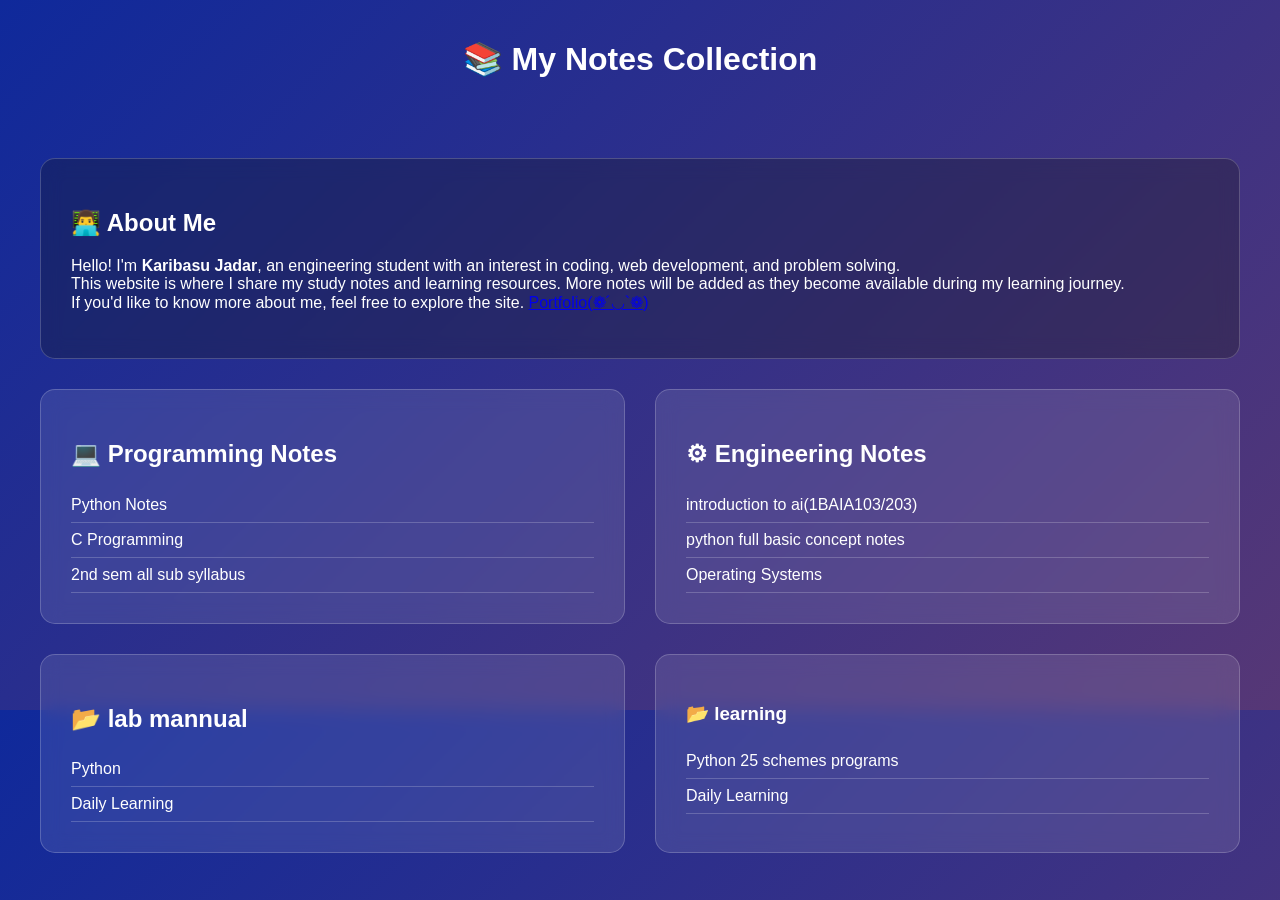
<file: index.html>
<!DOCTYPE html>
<html lang="en">
<head>
<meta charset="UTF-8">
<meta name="viewport" content="width=device-width, initial-scale=1.0">
<title>karibasu🎈</title>
<link rel="icon" type="image/png" href="kkk.png">

<style>

body{
margin:0;
font-family:Arial, sans-serif;
background: linear-gradient(135deg,#0f299b,#563776);
color:white;
}

/* HEADER */

header{
text-align:center;
padding:40px;
font-size:32px;
font-weight:bold;
}

/* GRID CONTAINER */

.container{
display:grid;
grid-template-columns:repeat(2,1fr);
gap:30px;
padding:40px;
height:40vw;
width: 40;
margin:auto;
}

/* GENERAL CARD */

.card{
background:rgba(255,255,255,0.1);
backdrop-filter:blur(10px);
padding:30px;
border-radius:15px;
border:1px solid rgba(255,255,255,0.2);
transition:all .45s ease;
}

/* NORMAL CARD ANIMATION */

.card:hover{
transform:translateY(-10px) scale(1.03);
box-shadow:0 15px 40px rgba(155, 163, 33, 0.25);
}

/* ABOUT ME SPECIAL */

.about{
grid-column:1 / -1;
background:rgba(20, 22, 4, 0.25);
animation:aboutGlow 4s infinite alternate;
}

/* ABOUT ANIMATION */

@keyframes aboutGlow{
from{
box-shadow:0 0 10px rgba(255,255,255,0.1);
}
to{
box-shadow:0 0 25px rgba(255,255,255,0.4);
}
}

/* LINKS */

.notes a{
display:block;
text-decoration:none;
color:white;
padding:8px 0;
border-bottom:1px solid rgba(255,255,255,0.2);
transition:0.3s;
}

.notes a:hover{
color:#ffd369;
padding-left:6px;
}

/* MOBILE */

@media(max-width:900px){
.container{
grid-template-columns:1fr;
width:90vw;
}
}

</style>
</head>

<body>

<header>📚 My Notes Collection</header>

<div class="container">

<div class="card about">
<h2>👨‍💻 About Me</h2>
<p>
Hello! I'm <b>Karibasu Jadar</b>, an engineering student  with an interest in coding, web development, and problem solving.

<br>This website is where I share my study notes and learning resources. More notes will be added as they become available during my learning journey.</br>

If you'd like to know more about me, feel free to explore the site. 
<a href="https://jadarkaribasu02-beep.github.io/web/"> Portfolio(❁´◡`❁)</a>
</p>
</div>

<div class="card">
<h2>💻 Programming Notes</h2>
<div class="notes">
<a href="https://www.scribd.com/document/918957332/Python-Progr-Module-1-Final-1BPLCK105B-2025-scheme">Python Notes</a>
<a href="https://pruthviraj-guddu.github.io/VTU-Notes/Programming_in_C/programming_in_c.html">C Programming</a>
<a href="https://drive.google.com/drive/folders/1JcJ1c2n5rD6fdTp2hUynzgemGWdk2Usq">2nd sem all sub syllabus</a>
</div>
</div>

<div class="card">
<h2>⚙ Engineering Notes</h2>
<div class="notes">
<a href="https://drive.google.com/file/d/10ASrWtWxcmU9PbzwNXczCDURBvPnG7Gp/view?usp=drive_link">introduction to ai(1BAIA103/203)</a>
<a href="https://drive.google.com/drive/folders/1LahwPSc6f9nkxBiRrz6LFUzkrg-Kzvov">python full basic concept notes</a>
<a href="#">Operating Systems</a>
</div>
</div>

<div class="card">
<h2>📂 lab mannual</h2>
<div class="notes">
<a href="https://www.scribd.com/document/909340111/Vtu-Python-Lab-Manual-for-1st-and-2nd-Se">Python</a>
<a href="#">Daily Learning</a>
</div>
</div>
<div class="card">
<h3>📂 learning</h3>
<div class="notes">
<a href="https://github.com/jadarkaribasu02-beep/py-practice-program">Python 25 schemes programs</a>
<a href="#">Daily Learning</a>
</div>

</div>

</div>
<script type="module" src="script.js"></script>

</body>
</html>
</file>
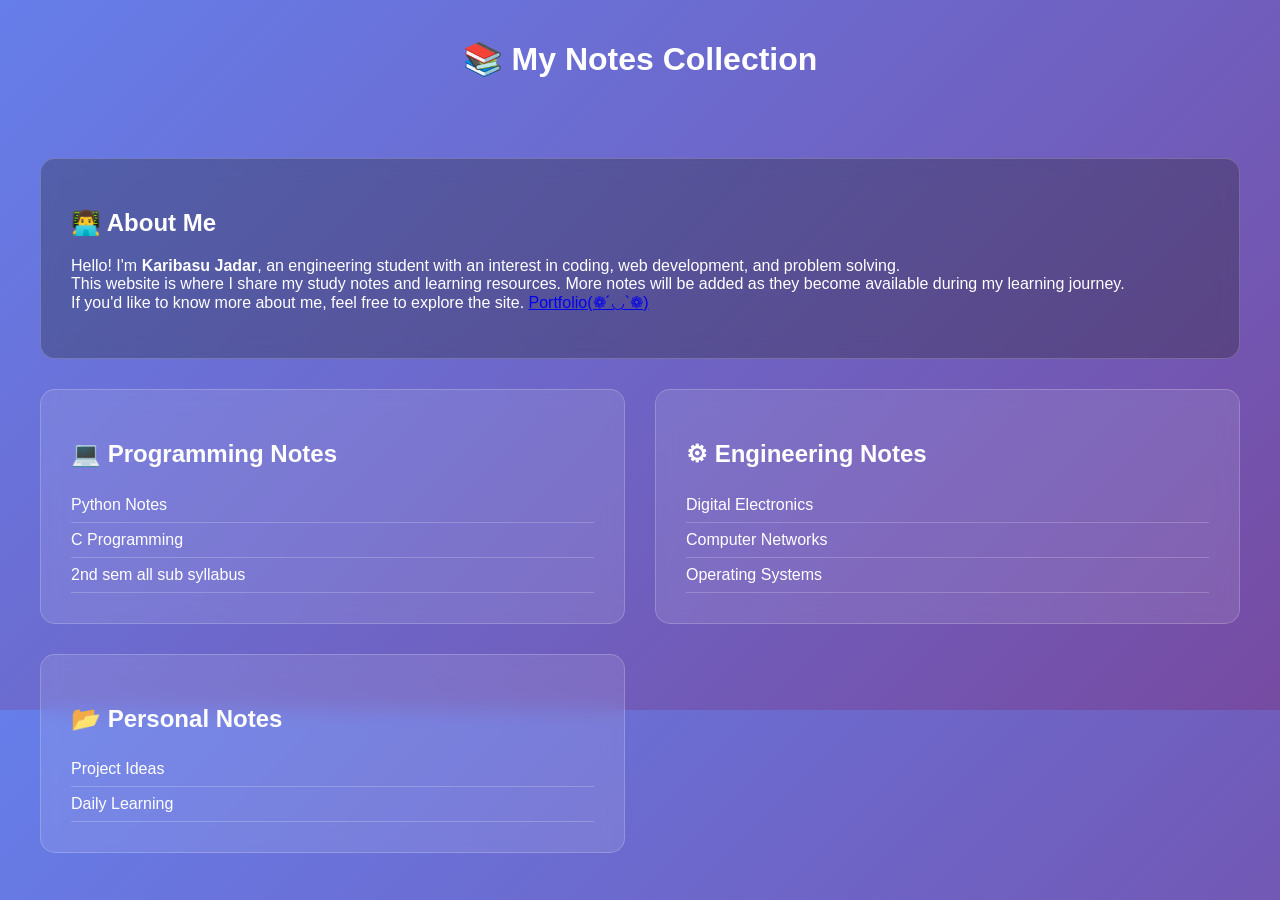
<file: 1.html>
<!DOCTYPE html>
<html lang="en">
<head>
<meta charset="UTF-8">
<meta name="viewport" content="width=device-width, initial-scale=1.0">
<title>karibasu🎈</title>

<style>

body{
margin:0;
font-family:Arial, sans-serif;
background: linear-gradient(135deg,#667eea,#764ba2);
color:white;
}

/* HEADER */

header{
text-align:center;
padding:40px;
font-size:32px;
font-weight:bold;
}

/* GRID CONTAINER */

.container{
display:grid;
grid-template-columns:repeat(2,1fr);
gap:30px;
padding:40px;
height:40vw;
width: 40;
margin:auto;
}

/* GENERAL CARD */

.card{
background:rgba(255,255,255,0.1);
backdrop-filter:blur(10px);
padding:30px;
border-radius:15px;
border:1px solid rgba(255,255,255,0.2);
transition:all 0.35s ease;
}

/* NORMAL CARD ANIMATION */

.card:hover{
transform:translateY(-10px) scale(1.03);
box-shadow:0 15px 40px rgba(155, 163, 33, 0.25);
}

/* ABOUT ME SPECIAL */

.about{
grid-column:1 / -1;
background:rgba(20, 22, 4, 0.25);
animation:aboutGlow 4s infinite alternate;
}

/* ABOUT ANIMATION */

@keyframes aboutGlow{
from{
box-shadow:0 0 10px rgba(255,255,255,0.1);
}
to{
box-shadow:0 0 25px rgba(255,255,255,0.4);
}
}

/* LINKS */

.notes a{
display:block;
text-decoration:none;
color:white;
padding:8px 0;
border-bottom:1px solid rgba(255,255,255,0.2);
transition:0.3s;
}

.notes a:hover{
color:#ffd369;
padding-left:6px;
}

/* MOBILE */

@media(max-width:900px){
.container{
grid-template-columns:1fr;
width:90vw;
}
}

</style>
</head>

<body>

<header>📚 My Notes Collection</header>

<div class="container">

<div class="card about">
<h2>👨‍💻 About Me</h2>
<p>
Hello! I'm <b>Karibasu Jadar</b>, an engineering student  with an interest in coding, web development, and problem solving.

<br>This website is where I share my study notes and learning resources. More notes will be added as they become available during my learning journey.</br>

If you'd like to know more about me, feel free to explore the site. 
<a href="https://jadarkaribasu02-beep.github.io/web/"> Portfolio(❁´◡`❁)</a>
</p>
</div>

<div class="card">
<h2>💻 Programming Notes</h2>
<div class="notes">
<a href="https://www.scribd.com/document/918957332/Python-Progr-Module-1-Final-1BPLCK105B-2025-scheme">Python Notes</a>
<a href="https://pruthviraj-guddu.github.io/VTU-Notes/Programming_in_C/programming_in_c.html">C Programming</a>
<a href="https://drive.google.com/drive/folders/1JcJ1c2n5rD6fdTp2hUynzgemGWdk2Usq">2nd sem all sub syllabus</a>
</div>
</div>

<div class="card">
<h2>⚙ Engineering Notes</h2>
<div class="notes">
<a href="#">Digital Electronics</a>
<a href="#">Computer Networks</a>
<a href="#">Operating Systems</a>
</div>
</div>

<div class="card">
<h2>📂 Personal Notes</h2>
<div class="notes">
<a href="#">Project Ideas</a>
<a href="#">Daily Learning</a>
</div>
</div>

</div>

</body>
</html>
</file>
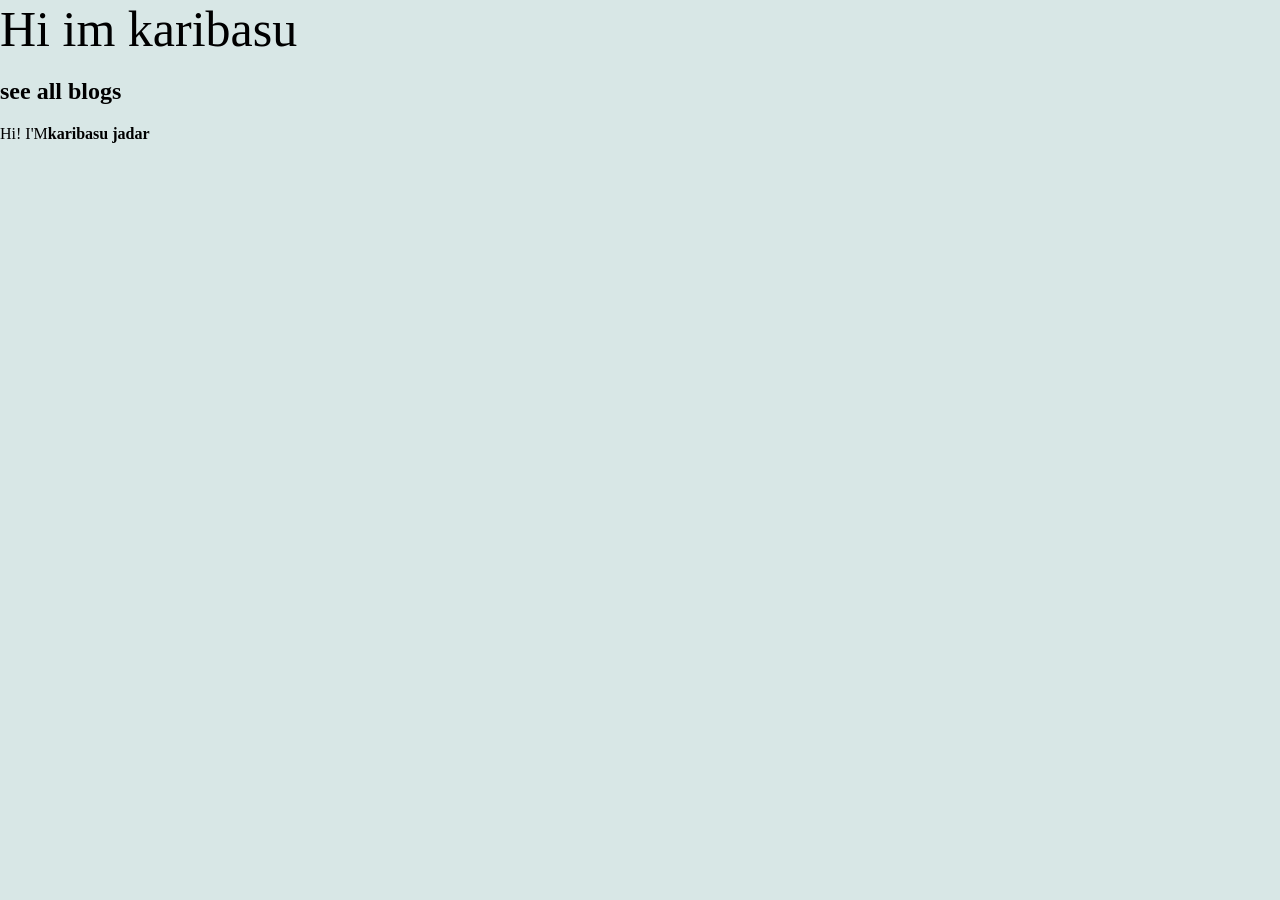
<file: 2.html>
<!DOCTYPE html>
<html lang="en">
<head>
  <meta charset="UTF-8">
  <meta name="viewport" content="width=device-width, initial-scale=1.0">
  <title>Document</title>

  <style>
    body{
      margin: 0;
      font-family: fantasy;
      background:rgb(216, 231, 230) ;
    }

    header{
      text-align: start;
      padding: auto;
      font-size: 50px;
      font-weight: 100;
      font-family: cursive;
      animation:forwards;
    }
    .header:hover{
      transform: rotate3d(5px);
      animation-timing-function: cubic-bezier(0.19, 1, 0.22, 1);

    }

    
    
    .container{
      display: block;
      grid-template-columns: min-content;
      row-gap: 30px;
      width:40;
    }

    .card{
     background:rgba(red, green, blue, alpha) ;
      transition:all  .45s;
      backdrop-filter: blur(10px);
      padding: 25px;
     border-radius:10px;
     border:1px rgb(212, 182, 34);
    }

    .card:hover{
      transform:translateX(-10px);
      box-shadow: 0 15px;
      animation: aboutGlow infinite alternate;
    }
  </style>
</head>
<body>
  <div class="">
  <header>Hi im karibasu</header>

  </div>
  <h2>see all blogs</h1>
    <p>Hi! I'M<b>karibasu jadar</b></p>

  
</body>
</html>
</file>
